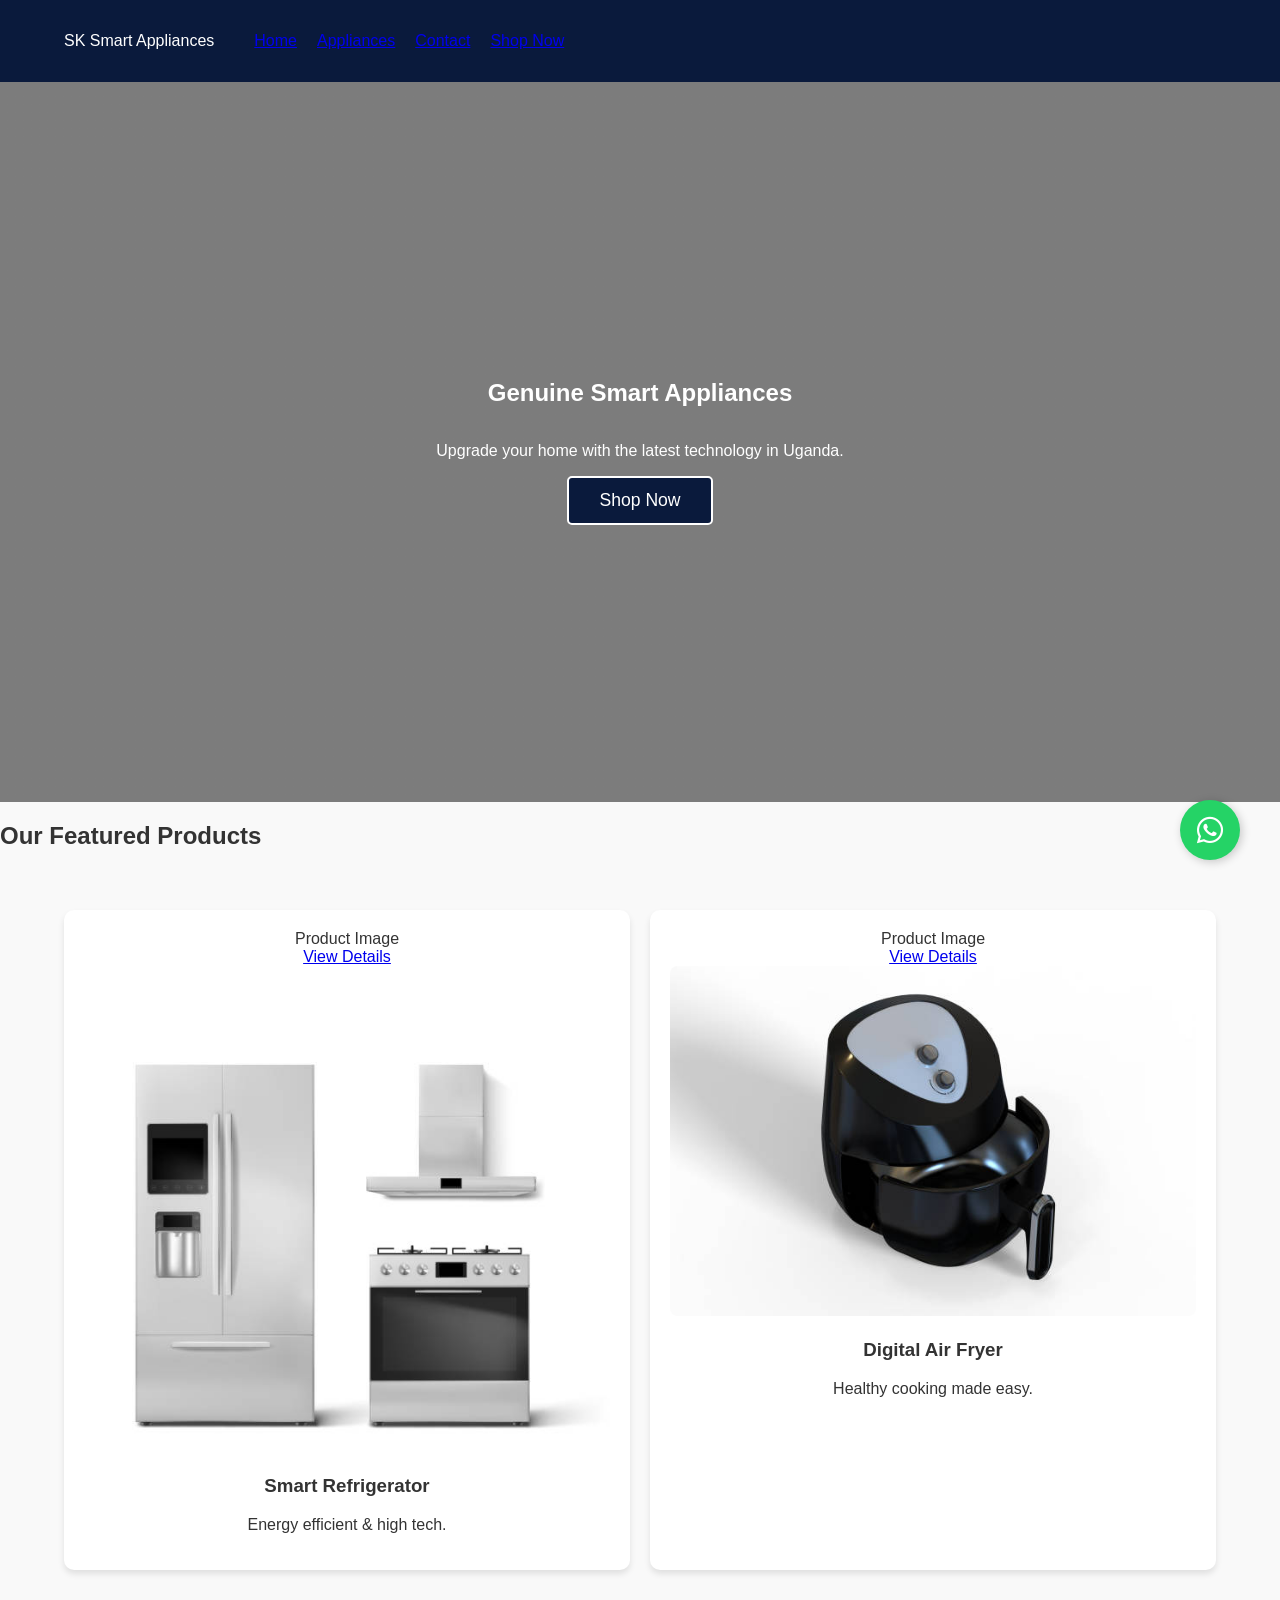
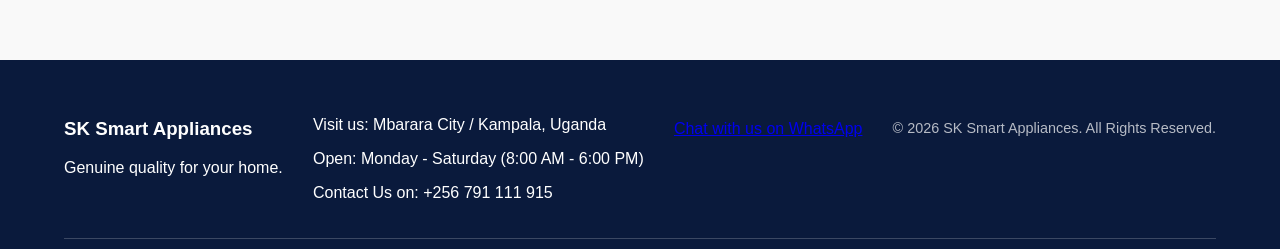
<file: index.html>
<!DOCTYPE html>
<html lang="en">
<head>
    <meta charset="UTF-8">
    <meta name="viewport" content="width=device-width, initial-scale=1.0">
    <title>SK Smart Appliances | Genuine & Smart</title>
    <link rel="stylesheet" href="style.css">
    <link rel="stylesheet" href="https://cdnjs.cloudflare.com/ajax/libs/font-awesome/6.0.0/css/all.min.css">
    <script src="https://identity.netlify.com/v1/netlify-identity-widget.js"></script>
</head>
<a href="https://wa.me/256742546734?text=Hello%20Sk%20Smart%20Appliances,%20I%20am%20interested%20in%20your%20products.%20Please%20provide%20more%20information%20about%20your%20appliances.%20Thank%20you!" class="whatsapp-float" target="_blank">
    <i class="fab fa-whatsapp" style="font-size: 30px;"></i>
</a>
<body>

    <header>
        <nav>
            <div class="logo">SK Smart Appliances</div>
            <ul>
                <li><a href="index.html">Home</a></li>
                <li><a href="appliances.html">Appliances</a></li>
                <li><a href="contact.html">Contact</a></li>
                <li><a href="appliances.html">Shop Now</a></li>
            </ul>
        </nav>
    </header>

    <section class="hero">
        <h1>Genuine Smart Appliances</h1>
        <p>Upgrade your home with the latest technology in Uganda.</p>
        <button>Shop Now</button>
    </section>

    <section class="products">
        <h2>Our Featured Products</h2>
        <div class="product-grid">
            <div class="card">
                <div class="smart refrigirator">Product Image</div>
                <a href="appliances.html#smart-refrigerator">View Details</a>
                <img src="Images/refrigerator.jpg" alt="Smart Double Door Fridge" style="width:100%; border-radius: 8px;">
                <h3>Smart Refrigerator</h3>
                <p>Energy efficient & high tech.</p>
            </div>
            <div class="card">
                <div class="Air fryer">Product Image</div>
                <a href="appliances.html#digital-air-fryer">View Details</a>
                <img src="Images/Air-dryer.jpg" alt="Digital Air Fryer" style="width:100%; border-radius: 8px;">
                <h3>Digital Air Fryer</h3>
                <p>Healthy cooking made easy.</p>
            </div>
        </div>
    </section>
    <section>
        <footer>
           <div class="footer-content">
                <div class="footer-info">
                    <h3>SK Smart Appliances</h3>
                    <p>Genuine quality for your home.</p>
                </div>
                <div class="footer-contact">
                    <p>Visit us: Mbarara City / Kampala, Uganda</p>
                    <p>Open: Monday - Saturday (8:00 AM - 6:00 PM)</p>
                    <p>Contact Us on: +256 791 111 915</p>
                </div>
                <div style="margin-top: 20px;">
                    <a href="https://wa.me/256XXXXXXXXX?text=Hello%20SK%20Appliances,%20I'm%20interested%20in%20a%20product" class="whatsapp-btn" target="_blank">
                       Chat with us on WhatsApp
                    </a>
                </div>
                <div class="footer-bottom">
                    &copy; 2026 SK Smart Appliances. All Rights Reserved.
                </div>
           </div>
       </footer>
    </section>
<script>
function filterProducts() {
    let input = document.getElementById('applianceSearch').value.toLowerCase();
    let cards = document.getElementsByClassName('card');

    for (let i = 0; i < cards.length; i++) {
        let title = cards[i].getElementsByTagName('h3')[0].innerText.toLowerCase();
        if (title.includes(input)) {
            cards[i].style.display = ""; // Show the card
        } else {
            cards[i].style.display = "none"; // Hide the card
        }
    }
let mybutton = document.getElementById("scrollTopBtn");

// When the user scrolls down 200px from the top, show the button
window.onscroll = function() {
    if (document.body.scrollTop > 200 || document.documentElement.scrollTop > 200) {
        mybutton.style.display = "block";
    } else {
        mybutton.style.display = "none";
    }
};

function topFunction() {
    window.scrollTo({top: 0, behavior: 'smooth'}); // Smooth scroll back to top
}
}
</script>
</body>
</html>
</file>
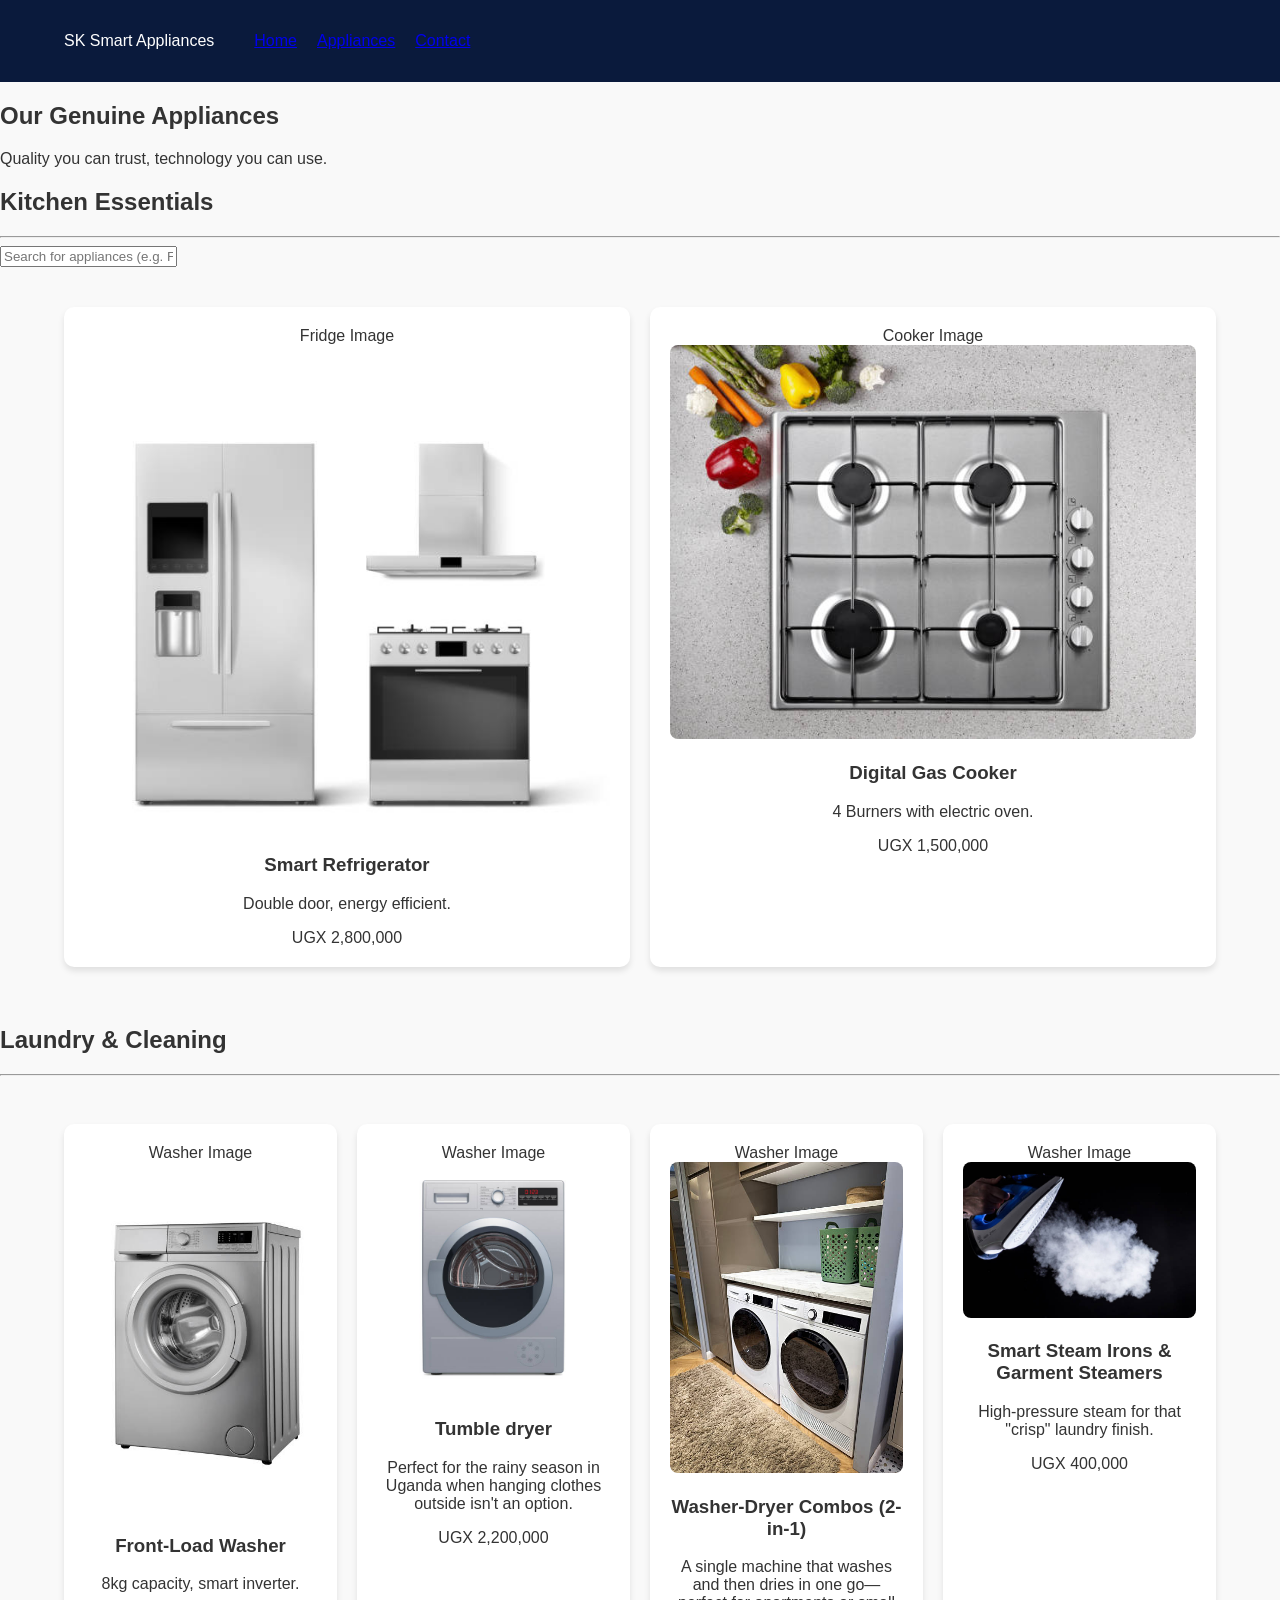
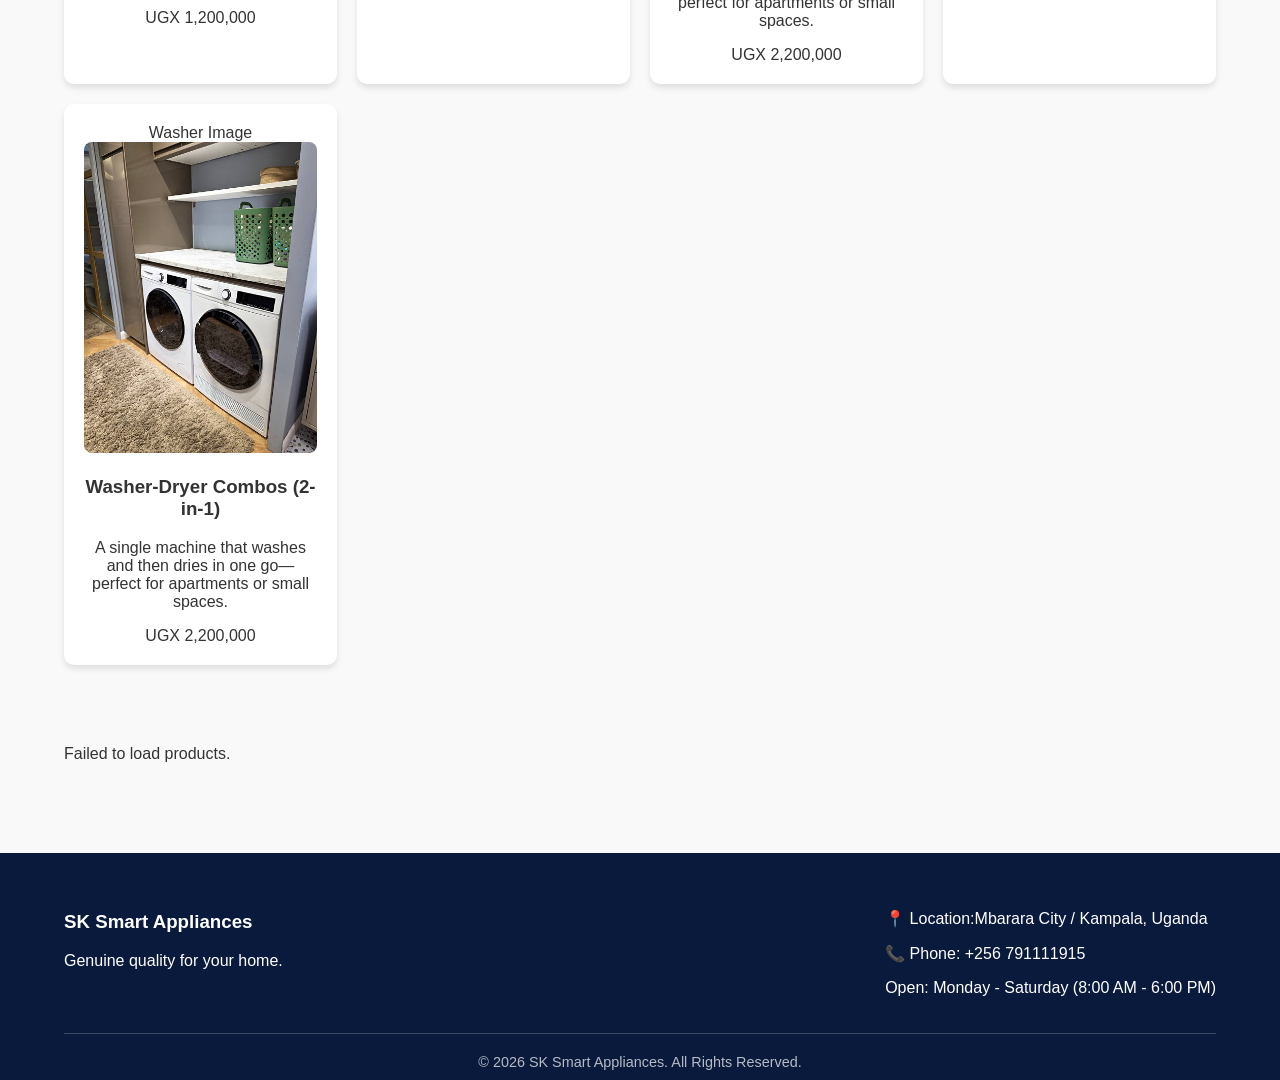
<file: appliances.html>
<!DOCTYPE html>
<html lang="en">
<head>
    <meta charset="UTF-8">
    <meta name="viewport" content="width=device-width, initial-scale=1.0">
    <title>SK Smart Appliances | Genuine & Smart</title>
    <link rel="stylesheet" href="style.css">
</head>
<body>

    <header>
        <nav>
            <div class="logo">SK Smart Appliances</div>
            <ul>
                <li><a href="index.html">Home</a></li>
                <li><a href="appliances.html">Appliances</a></li>
                <li><a href="contact.html">Contact</a></li>
            </ul>
        </nav>
    </header>
    <main>
    <section class="page-title">
        <h1>Our Genuine Appliances</h1>
        <p>Quality you can trust, technology you can use.</p>
    </section>

    <section class="category-section"> 
        <div class="category-header">
            <h2>Kitchen Essentials</h2>
            <hr>
        </div>
        <div class="search-container">
            <input type="text" id="applianceSearch" placeholder="Search for appliances (e.g. Fridge)..." onkeyup="filterProducts()">
        </div>
        <div class="product-grid">
            <div class="card">
                <div class="smart refrigirator">Fridge Image</div>
                <img src="Images/refrigerator.jpg" alt="Smart Double Door Fridge" style="width:100%; border-radius: 8px;">
                <h3>Smart Refrigerator</h3>
                <p>Double door, energy efficient.</p>
                <div class="price">UGX 2,800,000</div>
            </div>
            <div class="card">
                <div class="digital gas cooker">Cooker Image</div>
                <img src="Images/digital-gas-cooker.jpg" alt="Digital gas cooker" style="width:100%; border-radius: 8px;">
                <h3>Digital Gas Cooker</h3>
                <p>4 Burners with electric oven.</p>
                <div class="price">UGX 1,500,000</div>
            </div>
        </div>
    </section>

    <section class="category-section">
        <div class="category-header">
            <h2>Laundry & Cleaning</h2>
            <hr>
        </div>
        <div class="product-grid">
            <div class="card">
                <div class="front load washer">Washer Image</div>
                    <img src="Images/front-load-washer.jpg" alt="Front Load Washer" style="width:100%; border-radius: 8px;">
                <h3>Front-Load Washer</h3>
                <p>8kg capacity, smart inverter.</p>
                <div class="price">UGX 1,200,000</div>
            </div>
        
            <div class="card">
                <div class="tumble dryer">Washer Image</div>
                <img src="Images/tumble-dryer.jpg" alt="Tumble Dryer" style="width:100%; border-radius: 8px;">
                <h3>Tumble dryer</h3>
                <p>Perfect for the rainy season in Uganda when hanging clothes outside isn't an option.</p>
                <div class="price">UGX 2,200,000</div>
            </div>
            <div class="card">
                <div class="2 in 1 washer dryer">Washer Image</div>
                <img src="Images/2-in-1-washer-dryer.jpg" alt="2-in-1 Washer-Dryer" style="width:100%; border-radius: 8px;">
                <h3>Washer-Dryer Combos (2-in-1)</h3>
                <p>A single machine that washes and then dries in one go—perfect for apartments or small spaces.</p>
                <div class="price">UGX 2,200,000</div>
            </div>
            <div class="card">
                <div class="steam iron">Washer Image</div>
                <img src="Images/steam-iron.jpg" alt="Smart Steam Iron" style="width:100%; border-radius: 8px;">
                <h3>Smart Steam Irons & Garment Steamers</h3>
                <p>High-pressure steam for that "crisp" laundry finish.</p>
                <div class="price">UGX 400,000</div>
            </div>
            <div class="card">
                <div class="2 in 1 washer dryer">Washer Image</div>
                <img src="Images/2-in-1-washer-dryer.jpg" alt="2-in-1 Washer-Dryer" style="width:100%; border-radius: 8px;">
                <h3>Washer-Dryer Combos (2-in-1)</h3>
                <p>A single machine that washes and then dries in one go—perfect for apartments or small spaces.</p>
                <div class="price">UGX 2,200,000</div>
            </div>

        </div>
    </section>
    <section> 
        <div id="appliance-list" class="product-grid">
           <p>Loading the latest stock...</p>
        </div>
    </section>
</main>
        <footer>
    <div class="footer-content">
        <div class="footer-info">
            <h3>SK Smart Appliances</h3>
            <p>Genuine quality for your home.</p>
        </div>
        <div class="footer-contact">
            <p>📍 Location:Mbarara City / Kampala, Uganda</p>
            <p>📞 Phone: +256 791111915</p>
            <p>Open: Monday - Saturday (8:00 AM - 6:00 PM)</p>
        </div>
    </div>
    <div class="footer-bottom">
        &copy; 2026 SK Smart Appliances. All Rights Reserved.
    </div>
</footer>
</section>
<script>
  // 1. Tell the script where your data is stored on GitHub
  const repoUrl = 'https://api.github.com/repos/phillipnyinomujini-star/sk-smart-appliances/contents/content/appliances';

  fetch(repoUrl)
    .then(response => response.json())
    .then(files => {
      const container = document.getElementById('appliance-list');
      container.innerHTML = ''; // Clear the "Loading" message

      files.forEach(file => {
        // 2. Only look for the markdown files (.md) created by the admin panel
        if (file.name.endsWith('.md')) {
          fetch(file.download_url)
            .then(res => res.text())
            .then(content => {
              // 3. Extract the info from the file
              // (Note: This matches the 'fields' we set in your config.yml)
              const titleMatch = content.match(/title: "(.*)"/);
              const priceMatch = content.match(/price: "(.*)"/);
              const imageMatch = content.match(/image: "(.*)"/);

              const name = titleMatch ? titleMatch[1] : "New Stock";
              const price = priceMatch ? priceMatch[1] : "Ask for Price";
              const image = imageMatch ? imageMatch[1] : "images/placeholder.jpg";

              // 4. Create the HTML for the product card
              const card = `
                <div class="product-card" style="border: 1px solid #ddd; padding: 15px; border-radius: 8px; margin: 10px; text-align: center;">
                  <img src="${image}" alt="${name}" style="width:100%; max-height:200px; object-fit: contain;">
                  <h3>${name}</h3>
                  <p style="color: #27ae60; font-weight: bold;">UGX ${price}</p>
                  <button style="background: #2c3e50; color: white; padding: 10px; border: none; border-radius: 5px; cursor: pointer;">
                    View Details
                  </button>
                </div>
              `;
              container.innerHTML += card;
            });
        }
      });
    })
    .catch(err => {
      console.error("Error loading products:", err);
      document.getElementById('appliance-list').innerHTML = "Failed to load products.";
    });
</script>
</body>
</html>
</file>
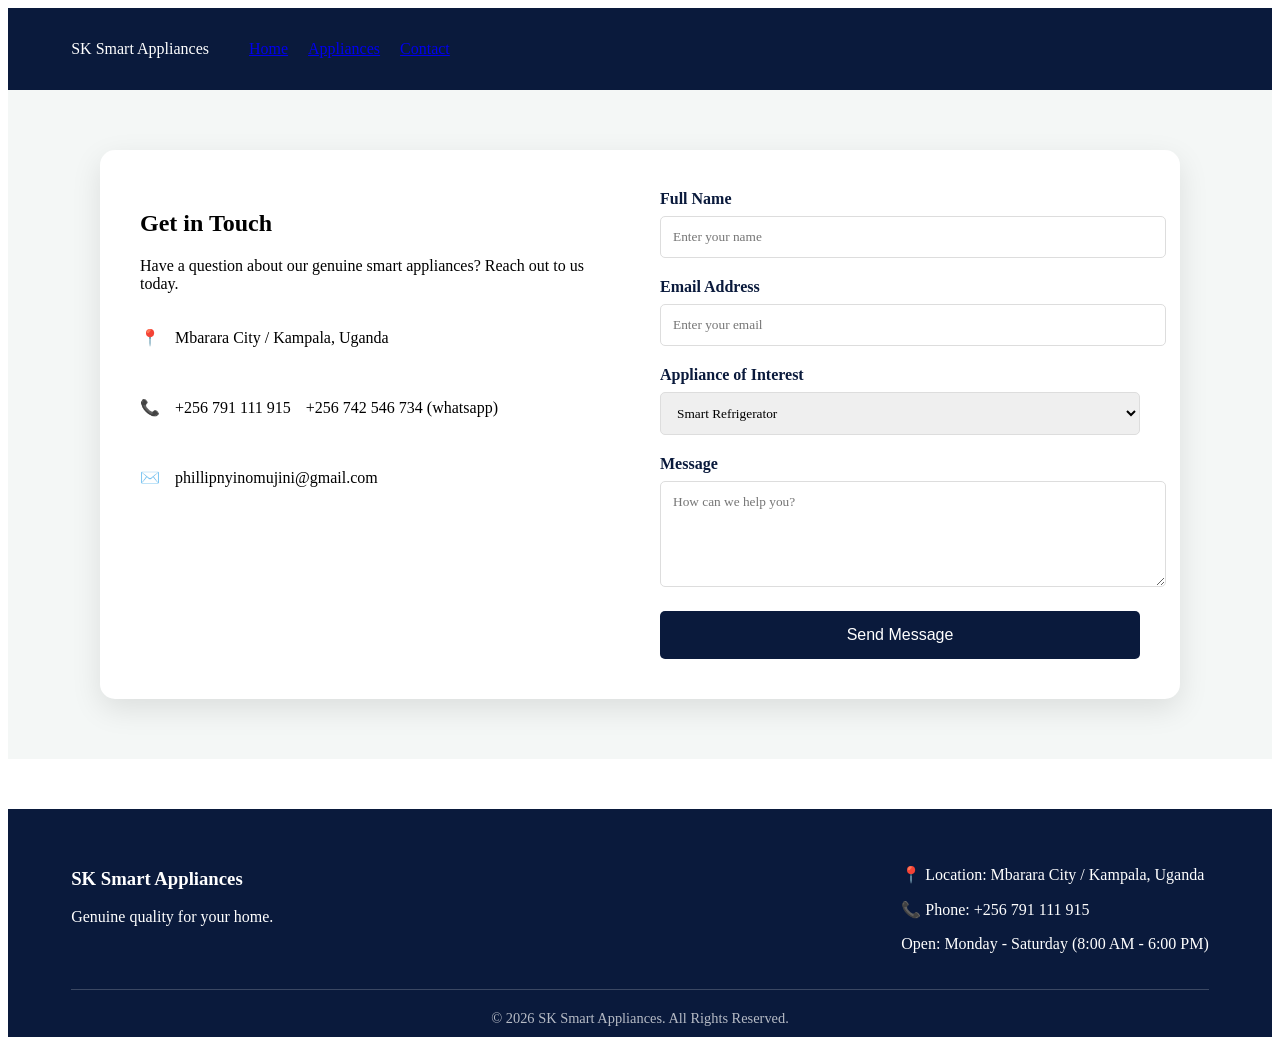
<file: contact.html>
<!DOCTYPE html>
<html lang="en">
<head>
    <meta charset="UTF-8">
    <meta name="viewport" content="width=device-width, initial-scale=1.0">
    <title>SK Smart Appliances | Genuine & Smart</title>
    <link rel="stylesheet" href="style2.css">
</head>
<body>

    <header>
        <nav>
            <div class="logo">SK Smart Appliances</div>
            <ul>
                <li><a href="index.html">Home</a></li>
                <li><a href="appliances.html">Appliances</a></li>
                <li><a href="contact.html">Contact</a></li>
            </ul>
        </nav>
    </header>
    <section class="contact-section">
    <div class="contact-container">
        
        <div class="contact-info">
            <h2>Get in Touch</h2>
            <p>Have a question about our genuine smart appliances? Reach out to us today.</p>
            <div class="info-item">
                <span>📍</span>
                <p>Mbarara City / Kampala, Uganda</p>
            </div>
            <div class="info-item">
                <span>📞</span>
                <p>+256 791 111 915</p>
                <p>+256 742 546 734 (whatsapp)</p>
            </div>
            <div class="info-item">
                <span>✉️</span>
                <p>phillipnyinomujini@gmail.com</p>
            </div>
        </div>

        <form class="contact-form">
            <div class="form-group">
                <label for="name">Full Name</label>
                <input type="text" id="name" placeholder="Enter your name" required>
            </div>
            
            <div class="form-group">
                <label for="email">Email Address</label>
                <input type="email" id="email" placeholder="Enter your email" required>
            </div>

            <div class="form-group">
                <label for="subject">Appliance of Interest</label>
                <select id="subject">
                    <option value="refrigerator">Smart Refrigerator</option>
                    <option value="cooker">Digital Cooker</option>
                    <option value="other">Other/General Inquiry</option>
                </select>
            </div>

            <div class="form-group">
                <label for="message">Message</label>
                <textarea id="message" rows="5" placeholder="How can we help you?" required></textarea>
            </div>

            <button type="submit" class="submit-btn">Send Message</button>
        </form>

    </div>
</section>
<section>
        <footer>
            <div class="footer-content">
               <div class="footer-info">
                   <h3>SK Smart Appliances</h3>
                   <p>Genuine quality for your home.</p>
               </div>
           <div class="footer-contact">
               <p>📍 Location: Mbarara City / Kampala, Uganda</p>
               <p>📞 Phone: +256 791 111 915</p>
               <p>Open: Monday - Saturday (8:00 AM - 6:00 PM)</p>
           </div>
          </div>
          <div class="footer-bottom">
               &copy; 2026 SK Smart Appliances. All Rights Reserved.
          </div>
       </footer>
</section>
<script>
const contactForm = document.querySelector('.contact-form');

contactForm.addEventListener('submit', function(e) {
    e.preventDefault(); // Prevents the page from refreshing
    
    // In a real app, you'd send data to a server here. 
    // For now, let's give the user feedback!
    alert("Thank you! Your message to SK Smart Appliances has been sent. We will call you back shortly.");
    contactForm.reset(); // Clears the boxes
});
</script>
</body>
</html>
</file>
<file: style.css>
/* 2026 Modern Tech Palette */
body {
    font-family: 'Segoe UI', Tahoma, Geneva, Verdana, sans-serif;
    margin: 0;
    color: #333;
    background-color: #f9f9f9;
}

header {
    background: #0A1A3C; /* Deep Royal Blue */
    color: white;
    padding: 1rem 5%;
    display: flex;
    justify-content: space-between;
    align-items: center;
}

nav {
    display: flex;
    justify-content: space-between;
    align-items: center;
}

nav ul {
    list-style: none;
    display: flex;
    gap: 20px;
}
.whatsapp-float {
    position: fixed;
    width: 60px;
    height: 60px;
    bottom: 40px;
    right: 40px;
    background-color: #25d366; /* Official WhatsApp Green */
    color: #FFF;
    border-radius: 50px;
    text-align: center;
    font-size: 16px;
    box-shadow: 2px 2px 10px rgba(0,0,0,0.2);
    display: flex;
    align-items: center;
    justify-content: center;
    text-decoration: none;
    z-index: 100;
    font-weight: bold;
    transition: transform 0.3s ease;
}

.whatsapp-float:hover {
    background-color: #128C7E; /* Darker green on hover */
    transform: scale(1.1); /* Makes the button grow slightly */
}

.hero {
    height: 80vh;
    background-image: linear-gradient(rgba(0, 0, 0, 0.5), rgba(0, 0, 0, 0.5)), 
                      url('https://images.unsplash.com/photo-1556911220-e15b29be8c8f?q=80&w=2070&auto=format&fit=crop'); 
    background-size: cover;      
    background-position: center;  
    display: flex;
    flex-direction: column;
    justify-content: center;
    align-items: center;
    color: white;
    text-align: center;
}

.product-grid {
    display: grid;
    grid-template-columns: repeat(auto-fit, minmax(250px, 1fr));
    gap: 20px;
    padding: 40px 5%;
}

.card {
    background: white;
    padding: 20px;
    border-radius: 10px;
    box-shadow: 0 4px 6px rgba(0,0,0,0.1);
    text-align: center;
}

.img-placeholder {
    height: 150px;
    background: #eee;
    margin-bottom: 15px;
    display: flex;
    align-items: center;
    justify-content: center;
}
.hero button {
    background-color: #0A1A3C;
    color: white;
    padding: 12px 30px;
    border: 2px solid white;
    border-radius: 5px;
    font-size: 1.1rem;
    cursor: pointer;
    transition: 0.3s; 
}

.hero button:hover {
    background-color: #FFD700; 
    color: #0A1A3C;            
    border-color: #FFD700;
}
footer {
    background-color: #0A1A3C;
    color: white;
    padding: 40px 5% 10px 5%;
    margin-top: 50px;
}

.footer-content {
    display: flex;
    justify-content: space-between;
    flex-wrap: wrap;
    gap: 20px;
    border-bottom: 1px solid #ffffff33;
    padding-bottom: 20px;
}

.footer-bottom {
    text-align: center;
    padding-top: 20px;
    font-size: 0.9rem;
    opacity: 0.7;
}
#scrollTopBtn {
    position: fixed;
    bottom: 20px;
    right: 30px;
    z-index: 99;
    display: none; /* Hidden by default */
    background-color: #FFD700;
    color: #0A1A3C;
    border: none;
    padding: 10px 15px;
    border-radius: 50%;
    cursor: pointer;
    font-weight: bold;
}
</file>
<file: style2.css>
header {
    background: #0A1A3C; /* Deep Royal Blue */
    color: white;
    padding: 1rem 5%;
    display: flex;
    justify-content: space-between;
    align-items: center;
}

nav {
    display: flex;
    justify-content: space-between;
    align-items: center;
}

nav ul {
    list-style: none;
    display: flex;
    gap: 20px;
}

.contact-section {
    padding: 60px 5%;
    background-color: #f4f7f6;
}

.contact-container {
    display: flex;
    flex-wrap: wrap;
    gap: 40px;
    max-width: 1000px;
    margin: 0 auto;
    background: white;
    padding: 40px;
    border-radius: 15px;
    box-shadow: 0 10px 30px rgba(0,0,0,0.1);
}

.contact-info, .contact-form {
    flex: 1 1 400px;
}

.info-item {
    display: flex;
    align-items: center;
    gap: 15px;
    margin-top: 20px;
}

.form-group {
    margin-bottom: 20px;
}

.form-group label {
    display: block;
    margin-bottom: 8px;
    font-weight: bold;
    color: #0A1A3C;
}

.form-group input, .form-group select, .form-group textarea {
    width: 100%;
    padding: 12px;
    border: 1px solid #ddd;
    border-radius: 5px;
    font-family: inherit;
}

.submit-btn {
    background-color: #0A1A3C;
    color: white;
    padding: 15px 30px;
    border: none;
    border-radius: 5px;
    cursor: pointer;
    width: 100%;
    font-size: 1rem;
    transition: 0.3s;
}

.submit-btn:hover {
    background-color: #FFD700;
    color: #0A1A3C;
}
footer {
    background-color: #0A1A3C;
    color: white;
    padding: 40px 5% 10px 5%;
    margin-top: 50px;
}

.footer-content {
    display: flex;
    justify-content: space-between;
    flex-wrap: wrap;
    gap: 20px;
    border-bottom: 1px solid #ffffff33;
    padding-bottom: 20px;
}

.footer-bottom {
    text-align: center;
    padding-top: 20px;
    font-size: 0.9rem;
    opacity: 0.7;
}
</file>
